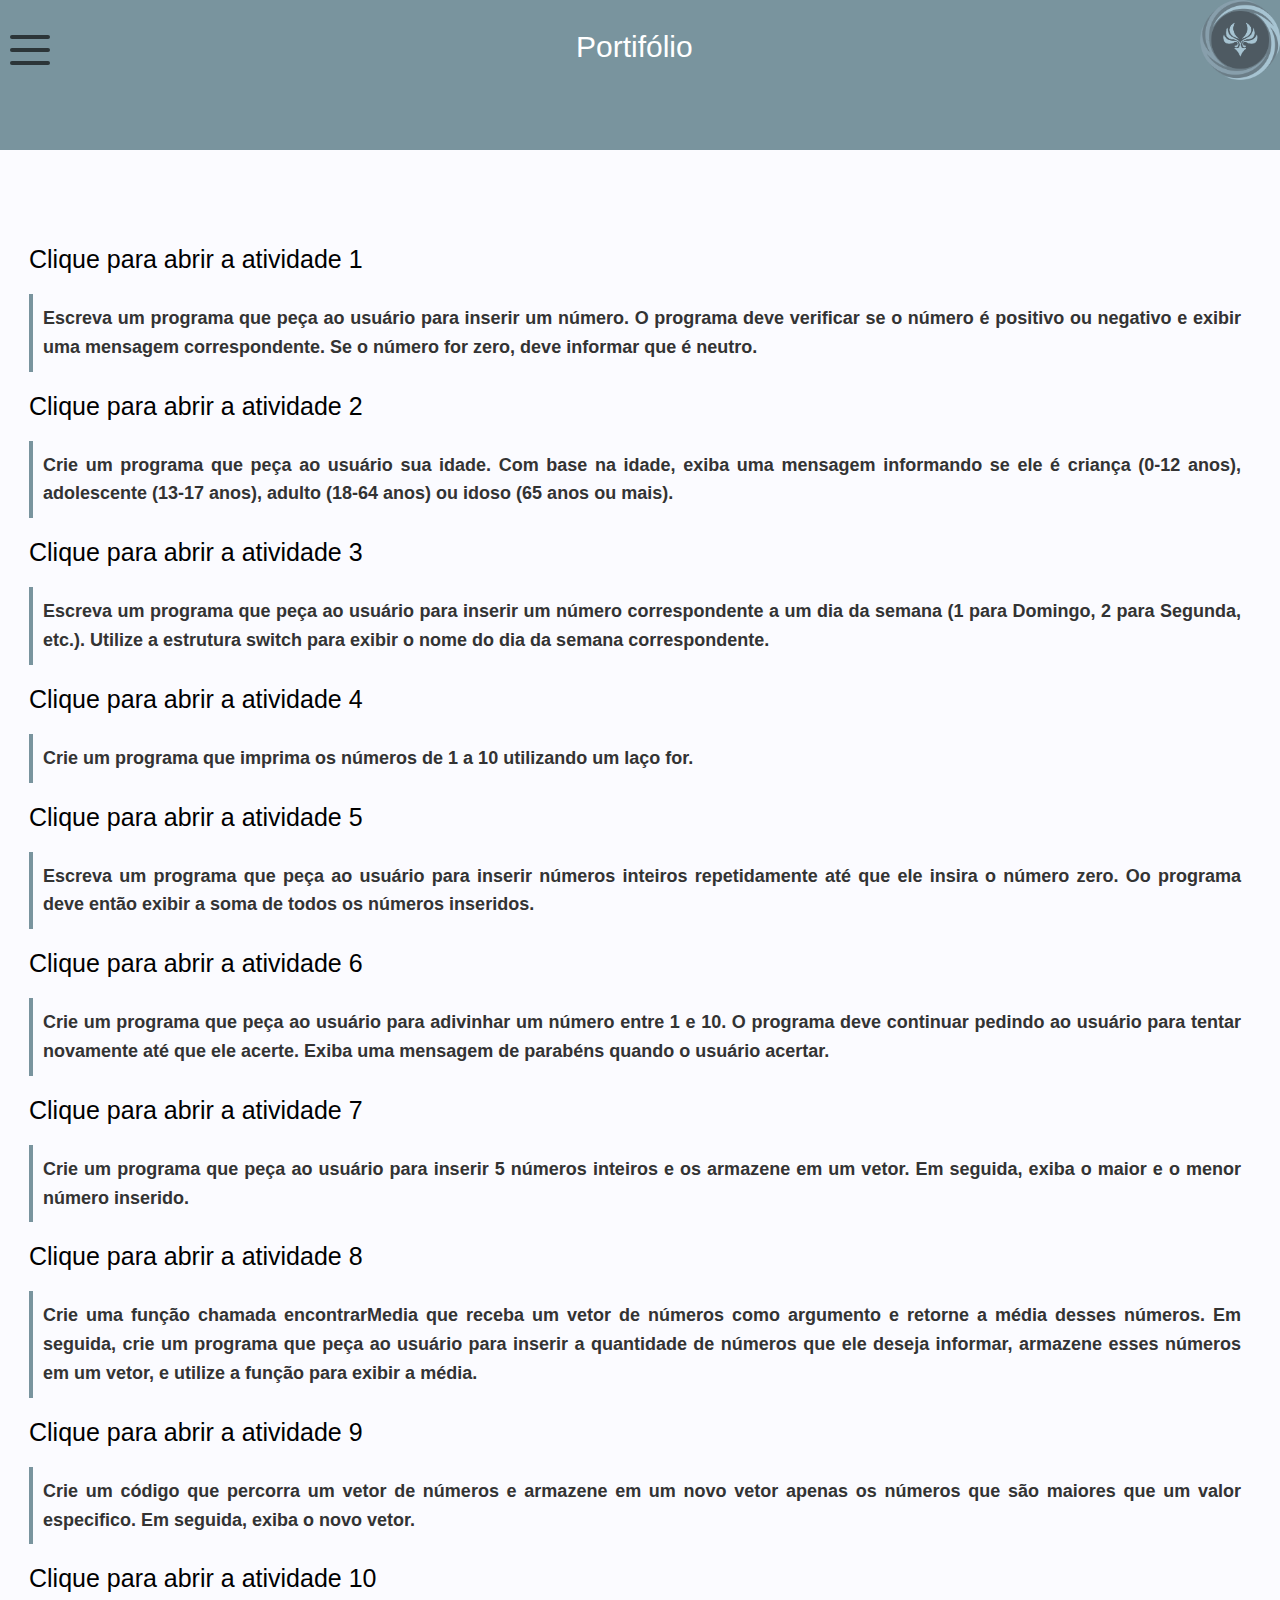
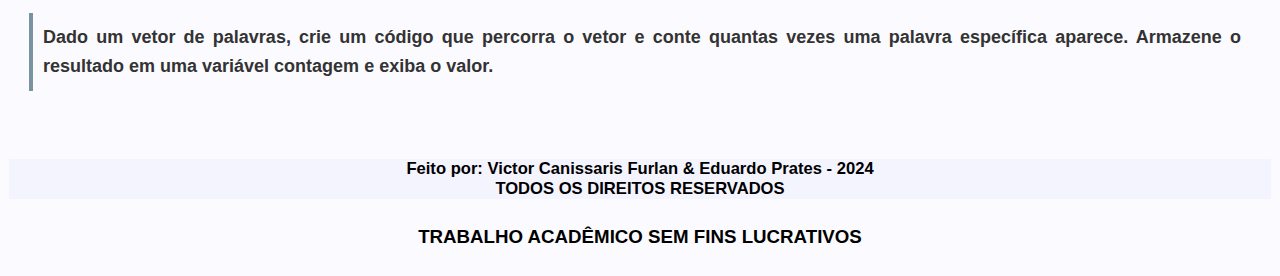
<file: index.html>
<!DOCTYPE html>
<head>
    <meta charset="UTF-8">
    <title>Trabalho interdisciplinar</title>
     <link rel="website icon" type="png" href="./images/logo-v2.png">
     <link rel="stylesheet" href="style.css">
</head>
<body>

  <div id="barra-topo"> 
     
      <img id="logo-img" src="./images/logo-v2.png" alt="">
        <p id="title">Portifólio</p>
          <div id="barra-ext">
        <label class="burger" for="burger">
          <input type="checkbox" id="burger">
          <span ></span>
          <span></span>
          <span></span>
        </label>
    </div>
      
      <div id="links">
          <a class="link-btn" href="#atv-1" target="_self">atividade 1</a>
          <a class="link-btn" href="#atv-2" target="_self">atividade 2</a>
          <a class="link-btn" href="#atv-3" target="_self">atividade 3</a>
          <a class="link-btn" href="#atv-4" target="_self">atividade 4</a>
          <a class="link-btn" href="#atv-5" target="_self">atividade 5</a>
          <a class="link-btn" href="#atv-6" target="_self">atividade 6</a>
          <a class="link-btn" href="#atv-7" target="_self">atividade 7</a>
          <a class="link-btn" href="#atv-8" target="_self">atividade 8</a>
          <a class="link-btn" href="#atv-9" target="_self">atividade 9</a>
          <a class="link-btn" href="#atv-10" target="_self">atividade10</a>
          <!-- Adicione mais links conforme necessário -->
      </div>  
  </div>
  <div id="corpo">
    <p><span class="texto">Clique para abrir a </span> <a class="links-atv" id="atv-1" href="./exercicios/1.html" target="_blank">atividade 1</a></p>
      <p>
        <h2 class="texto-atv">Escreva um programa que peça ao usuário para inserir um número. O programa deve verificar se o número é positivo ou negativo e exibir uma mensagem correspondente. Se o número for zero, deve informar que é neutro.</h2>
      </p>
    
    <p> <span class="texto">Clique para abrir a </span> <a class="links-atv" id="atv-2" href="./exercicios/2.html" target="_blank">atividade 2</a></p>
      <p>
        <h2 class="texto-atv">Crie um programa que peça ao usuário sua idade. Com base na idade, exiba uma mensagem informando se ele é criança (0-12 anos), adolescente (13-17 anos), adulto (18-64 anos) ou idoso (65 anos ou mais).</h2>
      </p>

    <p> <span class="texto">Clique para abrir a </span> <a class="links-atv" id="atv-3" href="./exercicios/3.html" target="_blank">atividade 3</a></p>
      <p>
        <h2 class="texto-atv">Escreva um programa que peça ao usuário para inserir um número correspondente a um dia da semana (1 para Domingo, 2 para Segunda, etc.). Utilize a estrutura switch para exibir o nome do dia da semana correspondente.</h2>
      </p>

    <p> <span class="texto">Clique para abrir a </span> <a class="links-atv" id="atv-4" href="./exercicios/4.html" target="_blank">atividade 4</a></p>
      <p>
        <h2 class="texto-atv">Crie um programa que imprima os números de 1 a 10 utilizando um laço for.</h2>
      </p>

    <p> <span class="texto">Clique para abrir a </span> <a class="links-atv" id="atv-5" href="./exercicios/5.html" target="_blank">atividade 5</a></p>
      <p>
        <h2 class="texto-atv">Escreva um programa que peça ao usuário para inserir números inteiros repetidamente até que ele insira o número zero. Oo programa deve então exibir a soma de todos os números inseridos.</h2>
      </p>

    <p> <span class="texto">Clique para abrir a </span> <a class="links-atv" id="atv-6" href="./exercicios/6.html" target="_blank">atividade 6</a></p>
      <p>
        <h2 class="texto-atv">Crie um programa que peça ao usuário para adivinhar um número entre 1 e 10. O programa deve continuar pedindo ao usuário para tentar novamente até que ele acerte. Exiba uma mensagem de parabéns quando o usuário acertar.</h2>
      </p>

    <p> <span class="texto">Clique para abrir a </span> <a class="links-atv" id="atv-7" href="./exercicios/7.html" target="_blank">atividade 7</a></p>
      <p>
        <h2 class="texto-atv">Crie um programa que peça ao usuário para inserir 5 números inteiros e os armazene em um vetor. Em seguida, exiba o maior e o menor número inserido.</h2>
      </p>

    <p> <span class="texto">Clique para abrir a </span> <a class="links-atv" id="atv-8" href="./exercicios/8.html" target="_blank">atividade 8</a></p>
      <p>
        <h2 class="texto-atv">Crie uma função chamada encontrarMedia que receba um vetor de números como argumento e retorne a média desses números. Em seguida, crie um programa que peça ao usuário para inserir a quantidade de números que ele deseja informar, armazene esses números em um vetor, e utilize a função para exibir a média.</h2>
      </p>

    <p> <span class="texto">Clique para abrir a </span> <a class="links-atv" id="atv-9" href="./exercicios/9.html" target="_blank">atividade 9</a></p>
      <p>
        <h2 class="texto-atv">Crie um código que percorra um vetor de números e armazene em um novo vetor apenas os números que são maiores que um valor especifico. Em seguida, exiba o novo vetor.</h2>
      </p>

    <p> <span class="texto">Clique para abrir a </span> <a class="links-atv" id="atv-10" href="./exercicios/10.html" target="_blank">atividade 10</a></p>
      <p>
        <h2 class="texto-atv">Dado um vetor de palavras, crie um código que percorra o vetor e conte quantas vezes uma palavra específica aparece. Armazene o resultado em uma variável contagem e exiba o valor.</h2>
      </p>
  </div>

  <footer id="roda-pe">
    <h5> Feito por: Victor Canissaris Furlan & Eduardo Prates - 2024<br>
      TODOS OS DIREITOS RESERVADOS</h5>
  </footer>
  
  <h3 id="sem-lucro">TRABALHO ACADÊMICO SEM FINS LUCRATIVOS</h3>
    <script src="index.js"></script>
</body>
</html>
</file>
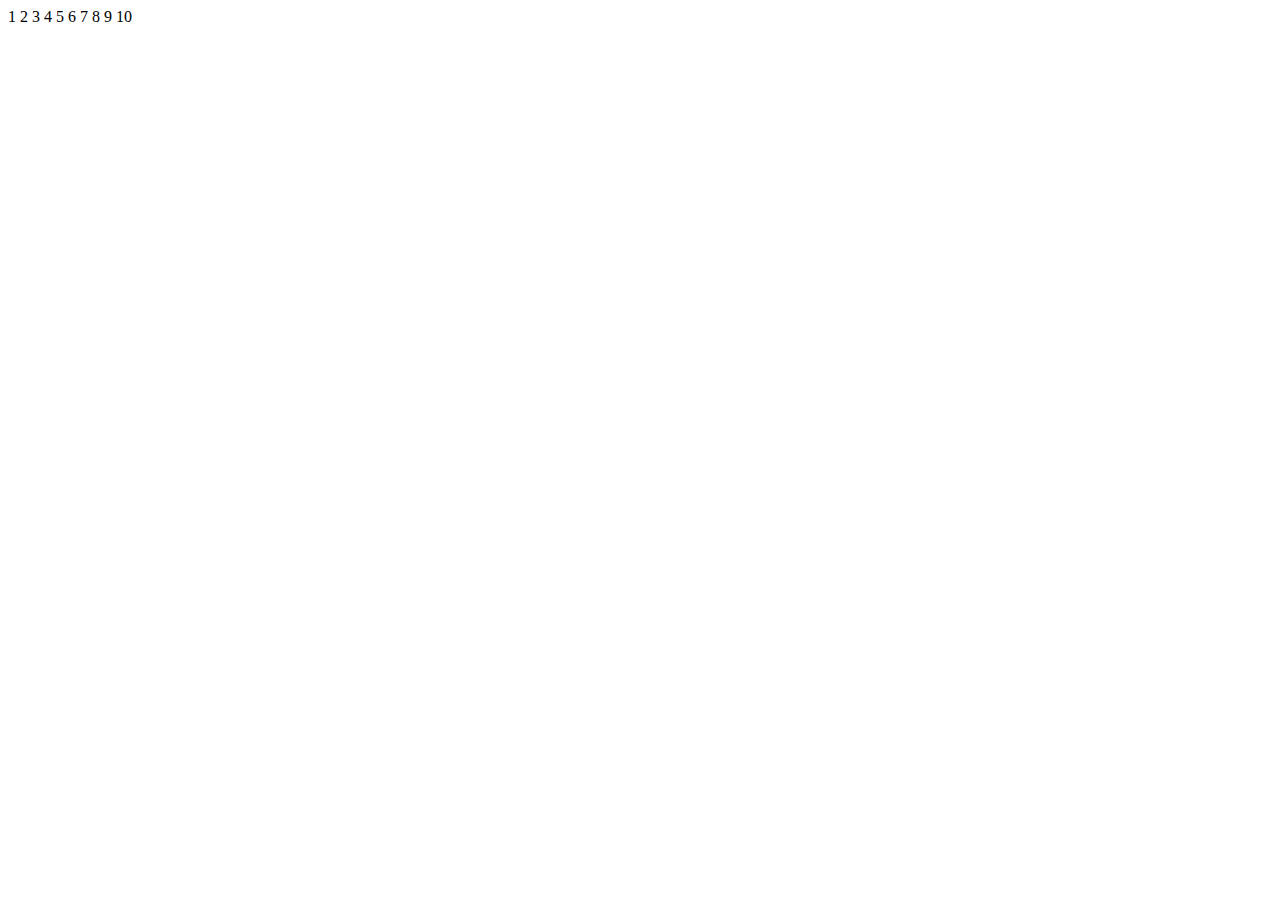
<file: exercicios/4.html>
<!DOCTYPE html>
<html lang="en">
<head>
    <meta charset="UTF-8">
    <meta name="viewport" content="width=device-width, initial-scale=1.0">
    <link rel="website icon" type="png" href="./images/logo-v2.png">
    <title>Atividade 4</title>
</head>
<body>
    <script src="4.js"></script>
</body>
</html>
</file>
<file: style.css>
body {
  padding: 1px;
  background-color: #fbfbff;

}
#title {
  position:absolute;
  top: 0em;
  left: 45%;
  text-align: center;
  font-size: 30px;
  font-family: Arial, Helvetica, sans-serif;
  font-style: normal;
  color: #ffffff;
}
/* Formatação do roda-pé */
#roda-pe {
  text-align: center;
  font-family: sans-serif;
  background-color: #f4f4ff;
  font-size: 20px;
}
#sem-lucro {
  text-align: center;
  font-family: 'Franklin Gothic Medium', 'Arial Narrow', Arial, sans-serif;
}

/* Formatação dos textos e links */
.texto-atv {
  font-family:  sans-serif; /* Mantenha a fonte consistente */
  font-size: 18px; /* Ajuste o tamanho da fonte para facilitar a leitura */
  color: #333; /* Uma cor escura para uma boa legibilidade */
  line-height: 1.6; /* Aumenta o espaçamento entre linhas */
  margin-bottom: 20px; /* Adiciona espaço abaixo do texto */
  text-align: justify; /* Justifica o texto para uma aparência alinhada */
  margin: 20px 0; /* Adiciona margem acima e abaixo do texto */
  padding: 10px; /* Adiciona padding ao redor do texto */
  border-left: 4px solid rgb(121, 148, 158); /* Adiciona uma borda lateral para um destaque adicional */
}



.texto {
  text-decoration: none;
  font-size: 25px;
  color: black;
  font-family: sans-serif;
}
.links-atv{
  text-decoration: none;
  font-size: 25px;
  color: black;
  font-family: sans-serif;
}
.links-atv:hover{
  text-decoration:underline;
  font-size: 25px;
  color: rgb(121, 148, 158);
  transition: 150ms linear;
}
.links-atv:active{
  text-decoration: underline;
  color: rgb(104, 127, 135);
  font-size: 25px;
}

/* daqui pra baixo é sobre a barra do topo da pagina */
#barra-topo {
    background-color: rgb(121, 148, 158);
    display: block;
    width: 100%;
    height: 150px;
    position: absolute; /* Alterado para fixed */
    top: 0;
    left: 0;
    z-index: 1000;
    text-align: right;
    justify-content: space-between;
    transition: height 2s; /* Ajuste a transição para altura */
    overflow: hidden;
}

#barra-ext {
  width: 100%;
  height: auto;
}
#logo-img {
    width: 80px;
    height: 80px;
    top: 0;

}
#corpo {
    margin-top: 200px; /* Compensa a altura da .header para não cobrir o conteúdo */
    padding: 20px;
}

/* Estilo dos botões como links */
#links {
  display: none; /* Oculta os links inicialmente */
  flex-direction: row; /* Alinha os links horizontalmente quando a barra é expandida */
  align-items: center; /* Alinha os links verticalmente no centro */
  justify-content: flex-start; /* Alinha os links à esquerda */
  width: 100%;
  padding: 10px; /* Adiciona algum espaçamento ao redor dos links */
  gap: 20px; /* Espaçamento entre os botões */
  box-sizing: border-box; /* Certifica-se de que o padding não aumenta a largura total */
}

/* Ajustar a altura dos botões para que não fiquem colados na borda */
.link-btn {
  display: block;
  width: auto;
  height: 7vh;
  text-align: center;
  line-height: 70px; /* Centraliza o texto verticalmente */
  background-color: rgb(183, 198, 203); /* Cor de fundo do botão */
  color: black;
  text-decoration: none; /* Remove sublinhado dos links */
  border-radius: 5px; /* Bordas arredondadas */
  font-size: 16px;
  cursor: pointer;
  transition: background-color 0.3s, color 0.3s; /* Transição suave */
  margin-bottom: 10px; /* Espaçamento inferior */
}

.link-btn:hover {
  background-color: rgb(128, 144, 150);
  color: #333;
}

/* Estilo da barra quando expandida */
.burger input:checked ~ #links {
  display: flex; /* Exibe os links quando o botão hamburger é clicado */
}


/* daqui pra baixo é o css do botão hamburger */

.burger {
    position: absolute;
    width: 40px;
    height: 30px;
    background: transparent;
    cursor: pointer;
    display: block;
    align-items: center;
    top: 25px;
    margin: 10px;
    overflow: hidden;
  }
  
  .burger input {
    display: none;
  }
  
  .burger span {
    display: block;
    position: absolute;
    height: 4px;
    width: 100%;
    background: rgb(44, 53, 56);
    border-radius: 9px;
    opacity: 1;
    left: 0;
    transform: rotate(0deg);
    transition: .25s ease-in-out;

  }
  
  .burger span:nth-of-type(1) {
    top: 0px;
    transform-origin: left center;
  }
  
  .burger span:nth-of-type(2) {
    top: 50%;
    transform: translateY(-50%);
    transform-origin: left center;
  }
  
  .burger span:nth-of-type(3) {
    top: 100%;
    transform-origin: left center;
    transform: translateY(-100%);
  }
  
  .burger input:checked ~ span:nth-of-type(1) {
    transform: rotate(45deg);
    top: 0px;
    left: 5px;
  }
  
  .burger input:checked ~ span:nth-of-type(2) {
    width: 0%;
    opacity: 0;
  }
  
  .burger input:checked ~ span:nth-of-type(3) {
    transform: rotate(-45deg);
    top: 28px;
    left: 5px;
  }
  .burger input:checked ~ #links {
    display: flex; /* Exibe os links quando o botão hamburger é clicado */
}
</file>
